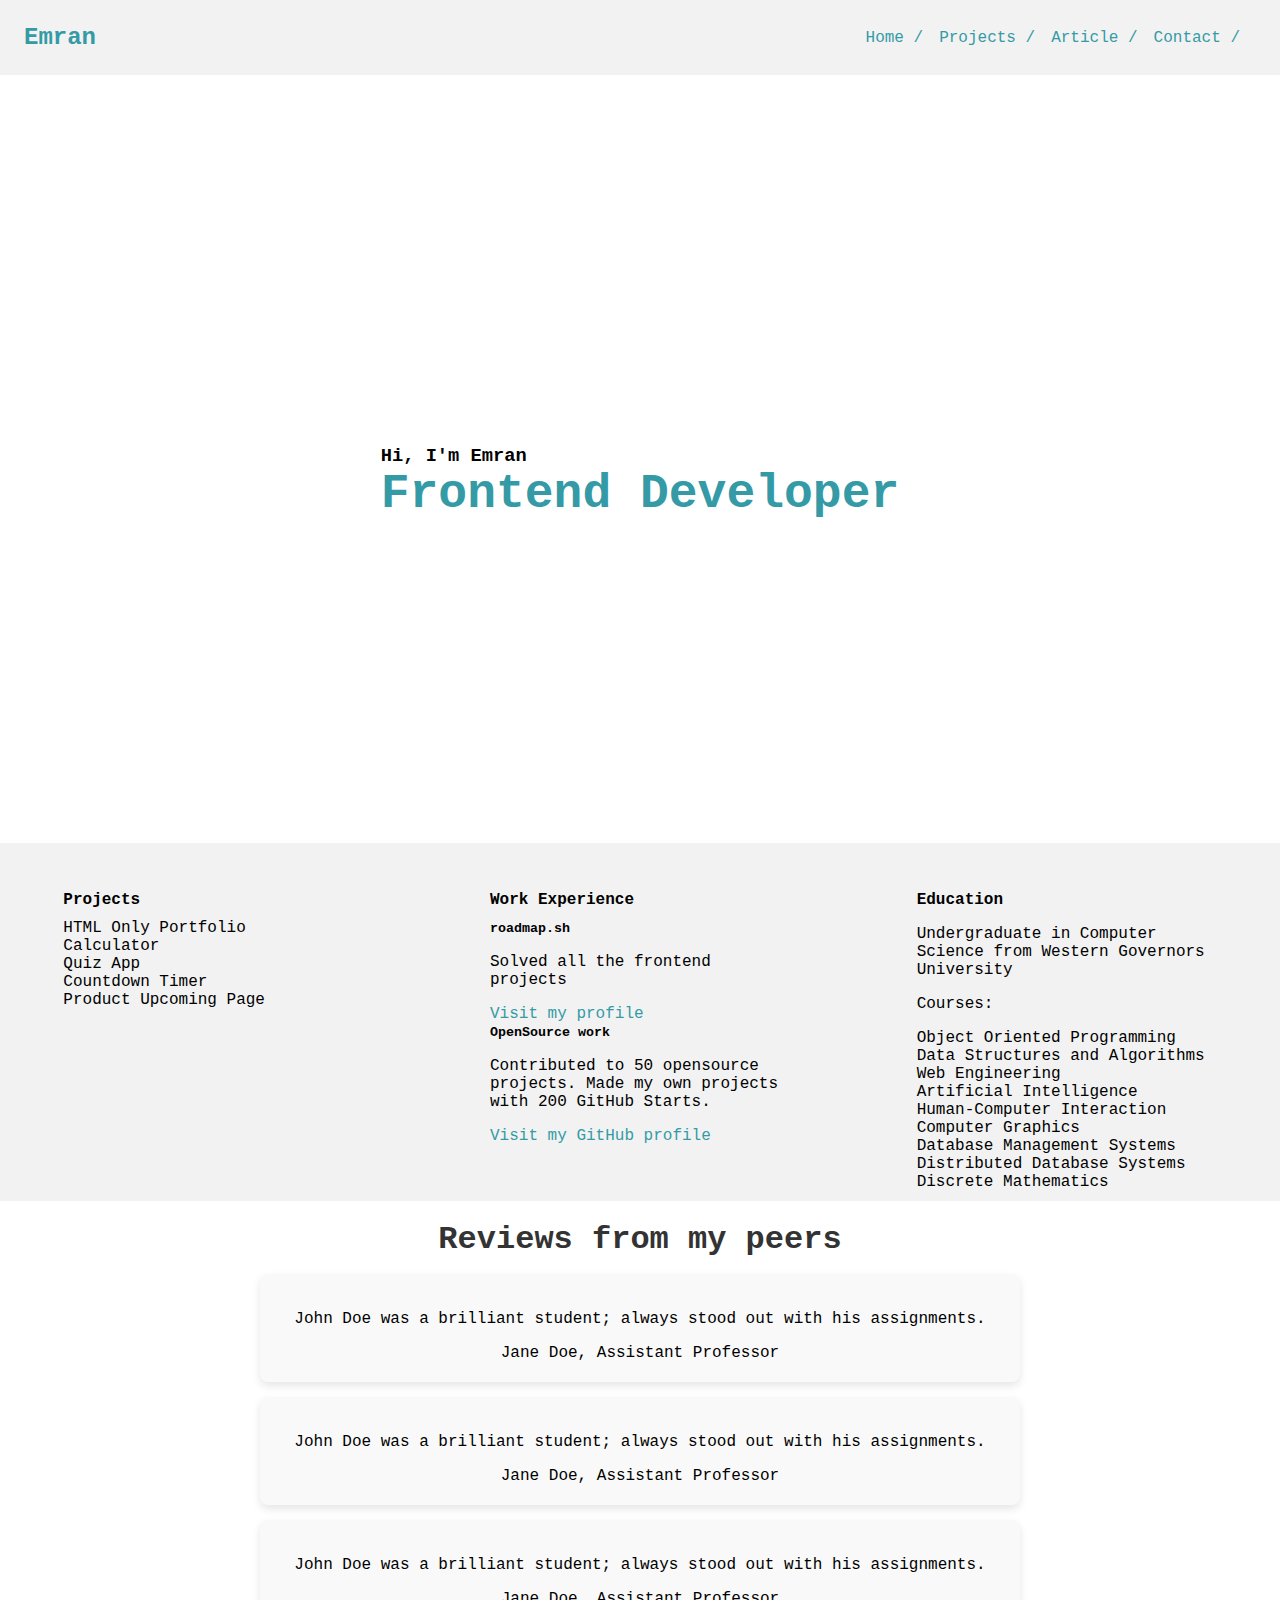
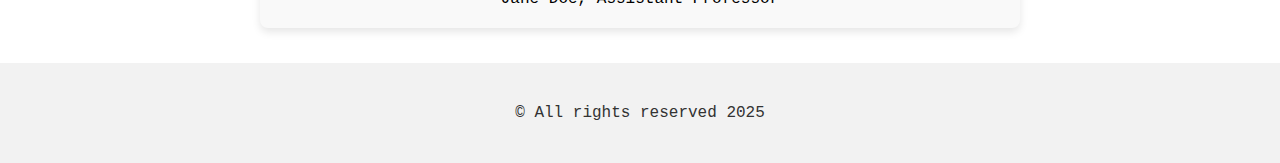
<file: index.html>
<!DOCTYPE html>
<html lang="en">
  <head>
    <meta charset="UTF-8" />
    <meta name="viewport" content="width=device-width, initial-scale=1.0" />
    <meta
      name="description"
      content="Personal portfolio using Html and css, responsive design"
    />
    <meta
      name="keywords"
      content="HTML, CSS, Personal Portfolio, Portfolio, Responsive Design"
    />
    <meta name="author" content="Emran Abdurahman" />
    <link rel="stylesheet" href="./style.css" />
    <title>Personal Portfolio</title>
  </head>
  <body>
    <header>
      <span class="logo" style="font-size: 1.5rem">Emran</span>
      <nav class="navbar">
        <ul>
          <li><a href="#home">Home /</a></li>
          <li><a href="./projects.html">Projects /</a></li>
          <li><a href="./article.html">Article /</a></li>
          <li><a href="./contact.html">Contact / </a></li>
        </ul>
      </nav>
    </header>
    <section class="hero">
      <article>
        <h3>Hi, I'm Emran</h3>
        <h1 class="logo">Frontend Developer</h1>
      </article>
    </section>
    <main>
      <aside class="left-content">
        <h4>Projects</h4>
        <ul>
          <li>HTML Only Portfolio</li>
          <li>Calculator</li>
          <li>Quiz App</li>
          <li>Countdown Timer</li>
          <li>Product Upcoming Page</li>
        </ul>
      </aside>
      <section class="center-content">
        <h4>Work Experience</h4>
        <article>
          <small style="font-weight: bold">roadmap.sh</small>
          <p>Solved all the frontend projects</p>
          <a href="#">Visit my profile</a>
        </article>
        <article>
          <small style="font-weight: bold">OpenSource work</small>
          <p>
            Contributed to 50 opensource projects. Made my own projects with 200
            GitHub Starts.
          </p>
          <a href="#">Visit my GitHub profile</a>
        </article>
      </section>
      <aside class="right-content">
        <h4>Education</h4>
        <p>
          Undergraduate in Computer Science from Western Governors University
        </p>
        <p>Courses:</p>
        <ul>
          <li>Object Oriented Programming</li>
          <li>Data Structures and Algorithms</li>
          <li>Web Engineering</li>
          <li>Artificial Intelligence</li>
          <li>Human-Computer Interaction</li>
          <li>Computer Graphics</li>
          <li>Database Management Systems</li>
          <li>Distributed Database Systems</li>
          <li>Discrete Mathematics</li>
        </ul>
      </aside>
    </main>
    <section class="testimonials">
      <h2>Reviews from my peers</h2>
      <article class="testimonial">
        <blockquote>
            <p>John Doe was a brilliant student; always stood out with his assignments.</p>
            <footer>Jane Doe, Assistant Professor</footer>

      </article>
      <article class="testimonial">
        <blockquote>
            <p>John Doe was a brilliant student; always stood out with his assignments.</p>
            <footer>Jane Doe, Assistant Professor</footer>

      </article>
      <article class="testimonial">
        <blockquote>
            <p>John Doe was a brilliant student; always stood out with his assignments.</p>
            <footer>Jane Doe, Assistant Professor</footer>

      </article>
    </section>
    <footer class="main-footer">
      <p>&copy; All rights reserved 2025</p>
    </footer>
  </body>
</html>
</file>
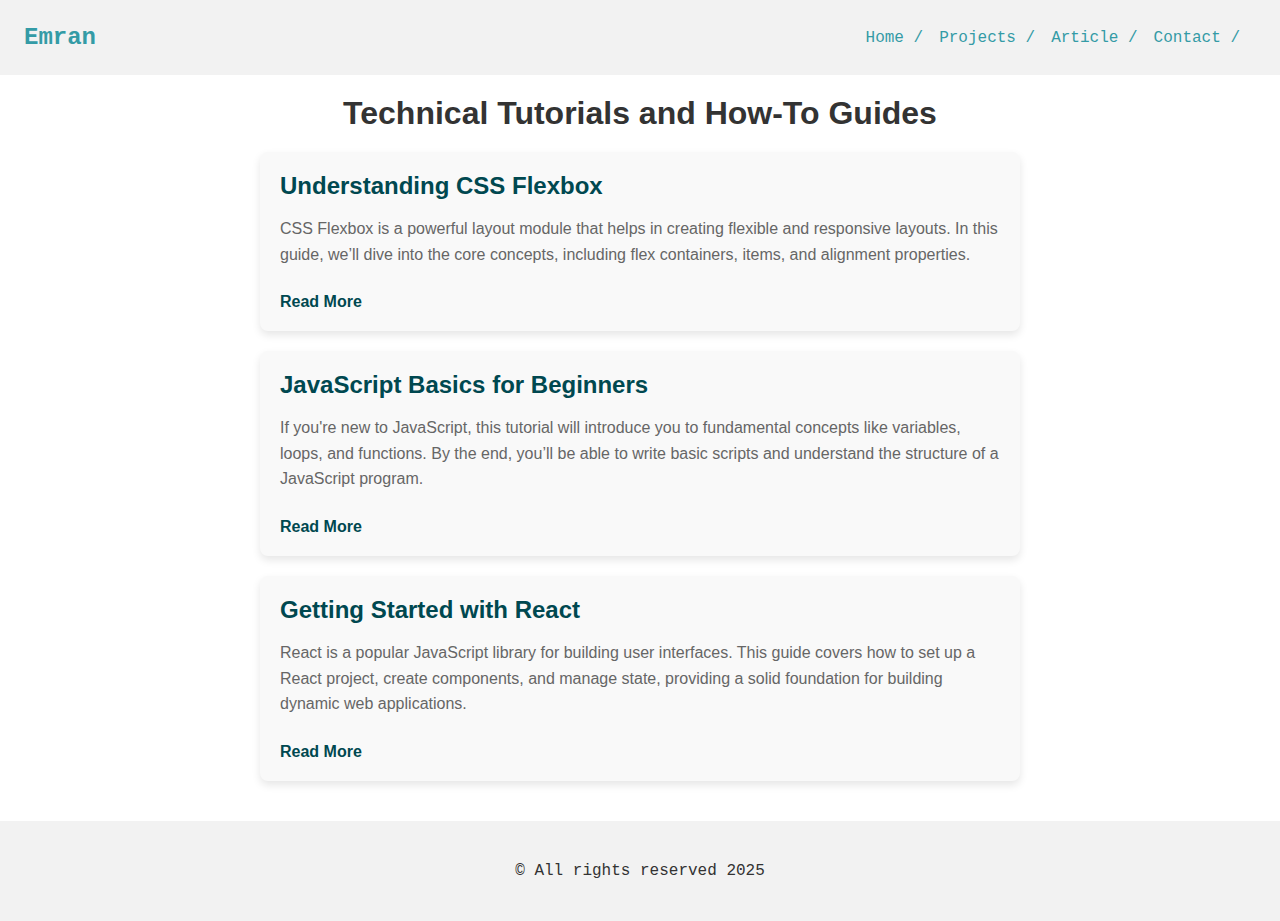
<file: article.html>
<!DOCTYPE html>
<html lang="en">
  <head>
    <meta charset="UTF-8" />
    <meta name="viewport" content="width=device-width, initial-scale=1.0" />
    <meta
      name="description"
      content="Personal portfolio using Html and css, responsive design"
    />
    <meta
      name="keywords"
      content="HTML, CSS, Personal Portfolio, Portfolio, Responsive Design"
    />
    <meta name="author" content="Emran Abdurahman" />
    <link rel="stylesheet" href="./style.css" />
    <title>Personal Portfolio</title>
  </head>
  <body>
    <header>
      <span class="logo" style="font-size: 1.5rem">Emran</span>
      <nav class="navbar">
        <ul>
          <li><a href="./index.html">Home /</a></li>
          <li><a href="./projects.html">Projects /</a></li>
          <li><a href="#article">Article /</a></li>
          <li><a href="./contact.html">Contact / </a></li>
        </ul>
      </nav>
    </header>
    <section class="articles">
      <h2>Technical Tutorials and How-To Guides</h2>
      <article class="article-item">
        <h3>Understanding CSS Flexbox</h3>
        <p>
          CSS Flexbox is a powerful layout module that helps in creating
          flexible and responsive layouts. In this guide, we’ll dive into the
          core concepts, including flex containers, items, and alignment
          properties.
        </p>
        <a href="#" class="read-more">Read More</a>
      </article>

      <article class="article-item">
        <h3>JavaScript Basics for Beginners</h3>
        <p>
          If you're new to JavaScript, this tutorial will introduce you to
          fundamental concepts like variables, loops, and functions. By the end,
          you’ll be able to write basic scripts and understand the structure of
          a JavaScript program.
        </p>
        <a href="#" class="read-more">Read More</a>
      </article>

      <article class="article-item">
        <h3>Getting Started with React</h3>
        <p>
          React is a popular JavaScript library for building user interfaces.
          This guide covers how to set up a React project, create components,
          and manage state, providing a solid foundation for building dynamic
          web applications.
        </p>
        <a href="#" class="read-more">Read More</a>
      </article>
    </section>

    <footer class="main-footer">
      <p>&copy; All rights reserved 2025</p>
    </footer>
  </body>
</html>
</file>
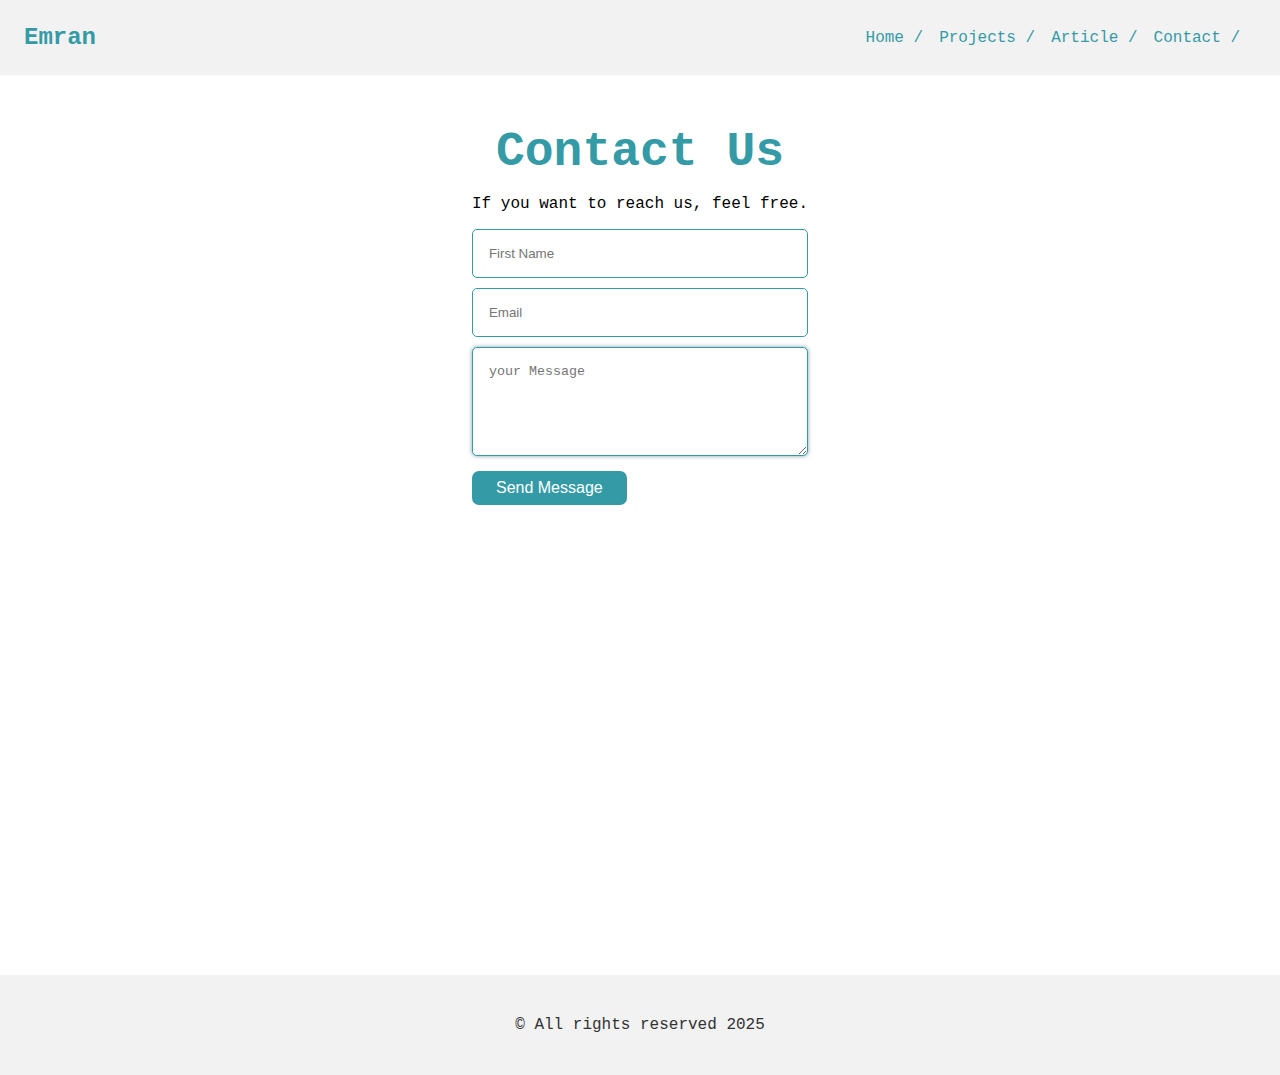
<file: contact.html>
<!DOCTYPE html>
<html lang="en">
  <head>
    <meta charset="UTF-8" />
    <meta name="viewport" content="width=device-width, initial-scale=1.0" />
    <meta
      name="description"
      content="Personal portfolio using Html and css, responsive design"
    />
    <meta
      name="keywords"
      content="HTML, CSS, Personal Portfolio, Portfolio, Responsive Design"
    />
    <meta name="author" content="Emran Abdurahman" />
    <link rel="stylesheet" href="./style.css" />
    <title>Personal Portfolio</title>
  </head>
  <body>
    <header>
      <span class="logo" style="font-size: 1.5rem">Emran</span>
      <nav class="navbar">
        <ul>
          <li><a href="./index.html">Home /</a></li>
          <li><a href="./projects.html">Projects /</a></li>
          <li><a href="./article.html">Article /</a></li>
          <li><a href="#contact">Contact / </a></li>
        </ul>
      </nav>
    </header>
    <section class="contact">
      <div class="contact-wrapper">
        <h2>Contact Us</h2>
        <p>If you want to reach us, feel free.</p>
        <form>
          <article class="form-item">
            <input type="text" placeholder="First Name" />
          </article>
          <article class="form-item">
            <input type="email" placeholder="Email" />
          </article>
          <article class="form-item">
            <textarea rows="5" placeholder="your Message"></textarea>
          </article>
          <button type="submit">Send Message</button>
        </form>
      </div>
    </section>
    <footer class="main-footer">
      <p>&copy; All rights reserved 2025</p>
    </footer>
  </body>
</html>
</file>
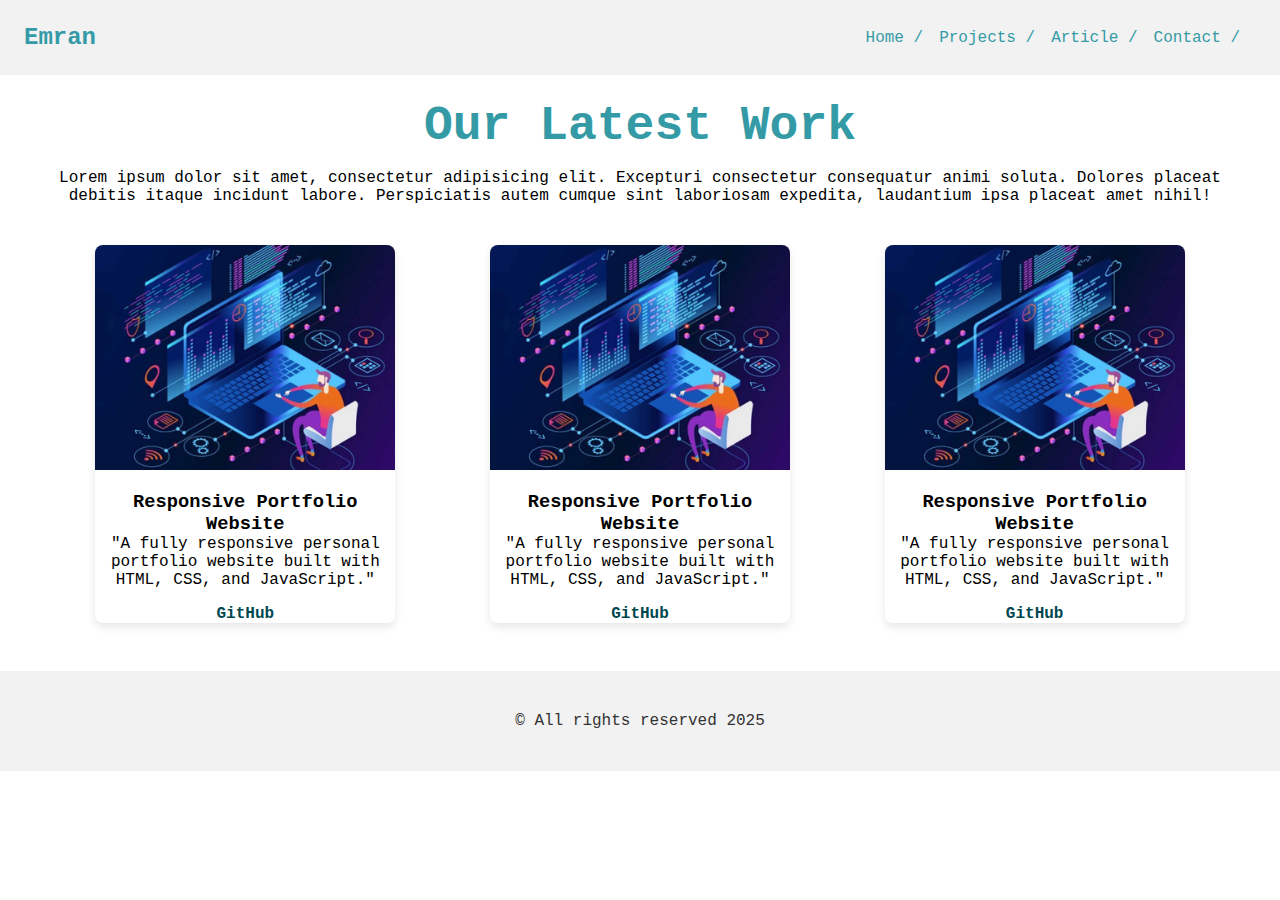
<file: projects.html>
<!DOCTYPE html>
<html lang="en">
  <head>
    <meta charset="UTF-8" />
    <meta name="viewport" content="width=device-width, initial-scale=1.0" />
    <meta
      name="description"
      content="Personal portfolio using Html and css, responsive design"
    />
    <meta
      name="keywords"
      content="HTML, CSS, Personal Portfolio, Portfolio, Responsive Design"
    />
    <meta name="author" content="Emran Abdurahman" />
    <link rel="stylesheet" href="./style.css" />
    <title>Personal Portfolio</title>
  </head>
  <body>
    <header>
      <span class="logo" style="font-size: 1.5rem">Emran</span>
      <nav class="navbar">
        <ul>
          <li><a href="./index.html">Home /</a></li>
          <li><a href="#">Projects /</a></li>
          <li><a href="./article.html">Article /</a></li>
          <li><a href="./contact.html">Contact / </a></li>
        </ul>
      </nav>
    </header>
    <section class="projects">
      <h2 class="logo">Our Latest Work</h2>
      <p>
        Lorem ipsum dolor sit amet, consectetur adipisicing elit. Excepturi
        consectetur consequatur animi soluta. Dolores placeat debitis itaque
        incidunt labore. Perspiciatis autem cumque sint laboriosam expedita,
        laudantium ipsa placeat amet nihil!
      </p>
      <div class="project-content">
        <article class="items">
          <img src="./img/1.jfif" alt="" />
          <div class="description">
            <p>
              <h3>Responsive Portfolio Website</h3>
              "A fully responsive personal portfolio website built with HTML,
              CSS, and JavaScript."
            </p>
            <a href="#">GitHub </a>
          </div>
        </article>
        <article class="items">
          <img src="./img/1.jfif" alt="" />
          <div class="description">
            <p>
              <h3>Responsive Portfolio Website</h3>
              "A fully responsive personal portfolio website built with HTML,
              CSS, and JavaScript."
            </p>
                        <a href="#">GitHub </a>

          </div>
        </article>
        <article class="items">
          <img src="./img/1.jfif" alt="" />
          <div class="description">
            <p>
              <h3>Responsive Portfolio Website</h3>
              "A fully responsive personal portfolio website built with HTML,
              CSS, and JavaScript."
            </p>
                        <a href="#">GitHub </a>

          </div>
        </article>
      </div>
    </section>
    <footer class="main-footer">
      <p>&copy; All rights reserved 2025</p>
    </footer>
  </body>
</html>
</file>
<file: style.css>
* {
  padding: 0;
  margin: 0;
  box-sizing: border-box;
}

body {
  font-family: "Courier New", Courier, monospace;
}

a {
  text-decoration: none;
  color: #349ba6;
}
p {
  margin: 1rem 0;
}
ul {
  list-style: none;
}
header {
  display: flex;
  justify-content: space-between;
  align-items: center;
  padding: 1.5rem;
  background-color: #f2f2f2;
}
.navbar ul {
  display: flex;
}
.navbar ul li {
  margin-right: 1rem;
}
.logo {
  font-size: 3rem;
  font-weight: bold;
  color: #349ba6;
}
/* Hero Section */

.hero {
  display: flex;
  justify-content: center;
  align-items: center;
  margin-top: 3rem;
  height: 80vh;
}

/* Main Section */
main {
  display: flex;
  justify-content: space-around;
  align-items: flex-start;
  background-color: #f2f2f2;
  padding-top: 3rem;
  /* height: 500px; */
}
.left-content,
.center-content,
.right-content {
  flex: 1;
  max-width: 300px;
  padding-bottom: 10px;
  flex-wrap: wrap;
}
main h4 {
  margin-bottom: 10px;
}

/* TEstimonials section */
.testimonials {
  max-width: 800px;
  margin: 0 auto;
  padding: 20px;
  text-align: center;
}
.testimonials h2 {
  font-size: 2rem;
  color: #333;
  margin-bottom: 1rem;
}
.testimonial {
  background: #f9f9f9;
  padding: 20px;
  margin: 15px 0;
  border-radius: 8px;
  box-shadow: 0px 4px 8px rgba(0, 0, 0, 0.1);
}

/* Footer Section */
.main-footer {
  display: flex;
  justify-content: center;
  align-items: center;
  background-color: #f2f2f2;
  color: #333;
  min-height: 100px;
  padding: 10px;
}
/* contact us page */
.contact {
  display: flex;
  flex-direction: column;
  justify-content: flex-start;
  align-items: center;
  height: 100vh;
  padding-top: 50px;
}
.contact-wrapper {
  max-width: 370px;
}
.contact-wrapper h2 {
  color: #349ba6;
  text-align: center;
  font-size: 3rem;
}
form .form-item {
  margin: 10px 0;
}
.form-item input,
.form-item textarea {
  width: 100%;
  border: 1px solid #349ba6;
  border-radius: 5px;
  padding: 1rem;
}
.form-item input:focus,
.form-item textarea {
  outline: none;
  box-shadow: 0 0 4px rgba(0, 72, 80, 0.5);
}
form button {
  border: none;
  padding: 8px 24px;
  color: #fff;
  font-size: 1rem;
  background-color: #349ba6;
  border-radius: 7px;
  transition: all 0.3s ease-in-out;
  cursor: pointer;
}
form button:hover {
  background-color: #004850;
}

/* Projects Section */
.projects {
  display: flex;
  flex-direction: column;
  padding: 1.5rem;
  text-align: center;
}
.project-content {
  display: flex;
  justify-content: space-around;
  padding: 1.5rem;
  flex-wrap: wrap;
}

.items {
  max-width: 300px;
  border-radius: 8px;
  box-shadow: 0 4px 8px rgba(0, 0, 0, 0.1);
  overflow: hidden;
  background-color: #fff;
  transition: transform 0.2s ease-in-out;
}
.items img {
  width: 100%;
  object-fit: cover;
}
.description a {
  display: block;
  margin-top: 0.5rem;
  color: #004850;
  text-decoration: none;
  font-weight: bold;
}
.description a:hover {
  text-decoration: underline;
}
.items:hover {
  transform: scale(1.02);
}
/* General Styling for Article Section */
.articles {
  max-width: 800px;
  margin: 0 auto;
  padding: 20px;
  font-family: Arial, sans-serif;
}

.articles h2 {
  font-size: 2rem;
  color: #333;
  text-align: center;
  margin-bottom: 20px;
}

/* Individual Article Styling */
.article-item {
  background-color: #f9f9f9;
  border-radius: 8px;
  padding: 20px;
  margin-bottom: 20px;
  box-shadow: 0px 4px 8px rgba(0, 0, 0, 0.1);
}

.article-item h3 {
  font-size: 1.5rem;
  color: #004850;
  margin-bottom: 10px;
}

.article-item p {
  font-size: 1rem;
  color: #666;
  line-height: 1.6;
}

.read-more {
  display: inline-block;
  margin-top: 10px;
  color: #004850;
  text-decoration: none;
  font-weight: bold;
}

.read-more:hover {
  text-decoration: underline;
}
/* media queries */
@media (max-width: 480px) {
  header {
    flex-direction: column;
    padding: 0.5rem;
  }
  header .navbar {
    margin-top: 0.4rem;
  }
  .navbar ul li {
    margin-right: 0.5rem;
  }
  .hero {
    height: auto;
    align-items: flex-start;
    margin-bottom: 1.5rem;
  }
  .hero article {
    display: flex;
    flex-direction: column;
    justify-content: center;
    align-items: center;
  }
  .logo {
    font-size: 1.5rem;
  }
  main {
    flex-direction: column;
    padding: 10px;
  }
  /* .left-content,
  .center-content,
  .right-content {
    background: #fff;
    padding: 20px;
    margin: 15px 0;
    border-radius: 8px;
    box-shadow: 0px 4px 8px rgba(0, 0, 0, 0.1);
    width: 100%;
  } */
  /* Contact us */
  .contact-wrapper h2 {
    color: #349ba6;
    text-align: center;
    font-size: 1.5rem;
  }
  .form-item input,
  .form-item textarea {
    width: 75%;
    border: 1px solid #349ba6;
    border-radius: 5px;
    padding: 0.5rem;
  }
  form button {
    border: none;
    padding: 4px 12px;
    color: #fff;
    font-size: 0.75rem;
    background-color: #349ba6;
    border-radius: 7px;
    transition: all 0.3s ease-in-out;
    cursor: pointer;
  }
}
</file>
